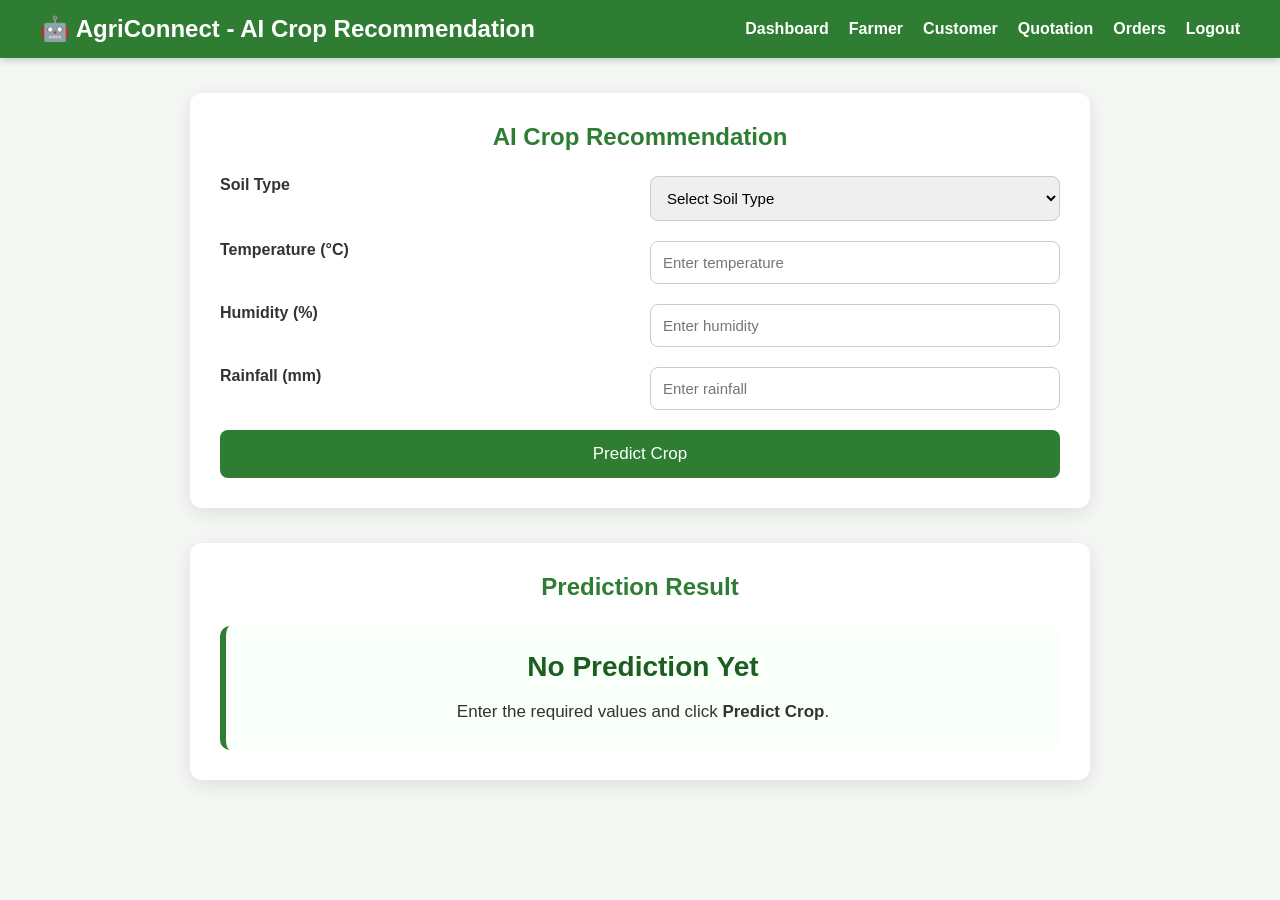
<file: frontend/ai_result.html>
<!DOCTYPE html>
<html lang="en">
<head>
    <meta charset="UTF-8">
    <meta name="viewport" content="width=device-width, initial-scale=1.0">
    <title>AgriConnect - AI Crop Recommendation</title>

    <link rel="stylesheet" href="ai_result.css">
</head>

<body>

<header>

    <h2>🤖 AgriConnect - AI Crop Recommendation</h2>

    <nav>
        <a href="dashboard.html">Dashboard</a>
        <a href="farmer.html">Farmer</a>
        <a href="customer.html">Customer</a>
        <a href="quotation.html">Quotation</a>
        <a href="order_tracking.html">Orders</a>
        <a href="login.html">Logout</a>
    </nav>

</header>

<section class="container">

    <h1>AI Crop Recommendation</h1>

    <form id="predictionForm">

        <label>Soil Type</label>
        <select id="soilType" required>
            <option value="">Select Soil Type</option>
            <option value="Black Soil">Black Soil</option>
            <option value="Red Soil">Red Soil</option>
            <option value="Clay Soil">Clay Soil</option>
            <option value="Sandy Soil">Sandy Soil</option>
            <option value="Loamy Soil">Loamy Soil</option>
        </select>

        <label>Temperature (°C)</label>
        <input
            type="number"
            id="temperature"
            placeholder="Enter temperature"
            required
        >

        <label>Humidity (%)</label>
        <input
            type="number"
            id="humidity"
            placeholder="Enter humidity"
            required
        >

        <label>Rainfall (mm)</label>
        <input
            type="number"
            id="rainfall"
            placeholder="Enter rainfall"
            required
        >

        <button type="submit">
            Predict Crop
        </button>

    </form>

</section>

<section class="container">

    <h2>Prediction Result</h2>

    <div id="resultBox">

        <h3 id="cropName">No Prediction Yet</h3>

        <p id="cropDescription">
            Enter the required values and click
            <b>Predict Crop</b>.
        </p>

    </div>

</section>

<script src="ai_result.js"></script>

</body>
</html>
</file>
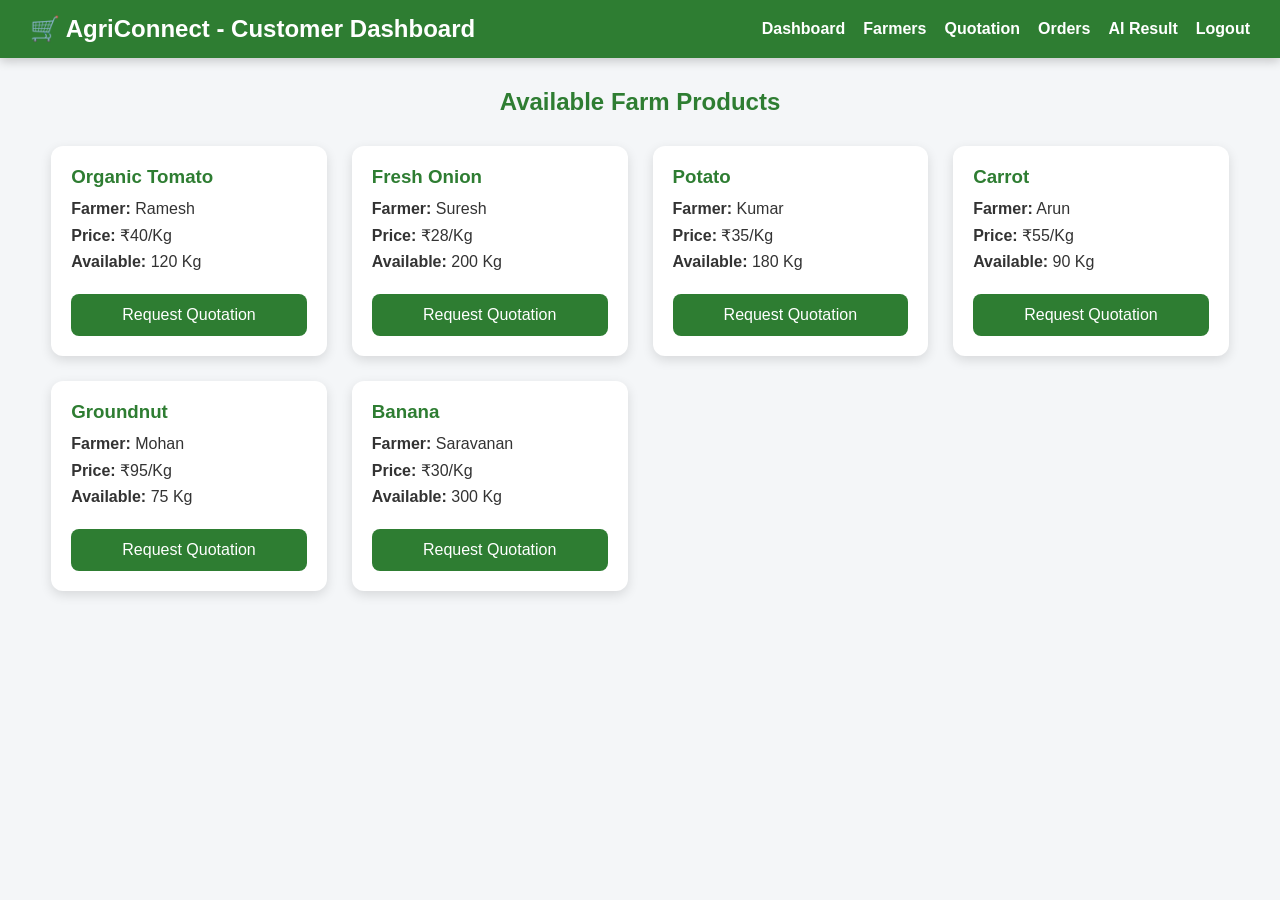
<file: frontend/customer.html>
<!DOCTYPE html>
<html lang="en">
<head>
    <meta charset="UTF-8">
    <meta name="viewport" content="width=device-width, initial-scale=1.0">
    <title>AgriConnect - Customer</title>

    <link rel="stylesheet" href="customer.css">
</head>

<body>

<header>

    <h2>🛒 AgriConnect - Customer Dashboard</h2>

    <nav>
        <a href="dashboard.html">Dashboard</a>
        <a href="farmer.html">Farmers</a>
        <a href="quotation.html">Quotation</a>
        <a href="order_tracking.html">Orders</a>
        <a href="ai_result.html">AI Result</a>
        <a href="login.html">Logout</a>
    </nav>

</header>

<section class="container">

    <h1>Available Farm Products</h1>

    <div id="productList" class="product-grid">

        <!-- Products will load here -->

    </div>

</section>

<!-- Order Modal -->

<div id="orderModal" class="modal">

    <div class="modal-content">

        <span class="close" onclick="closeModal()">&times;</span>

        <h2>Place Order</h2>

        <form id="orderForm">

            <input
                type="hidden"
                id="productId"
            >

            <label>Product Name</label>

            <input
                type="text"
                id="productName"
                readonly
            >

            <label>Quantity (Kg)</label>

            <input
                type="number"
                id="quantity"
                min="1"
                required
            >

            <label>Your Offered Price (₹)</label>

            <input
                type="number"
                id="offeredPrice"
                required
            >

            <button type="submit">
                Send Quotation
            </button>

        </form>

    </div>

</div>

<script src="customer.js"></script>

</body>
</html>
</file>
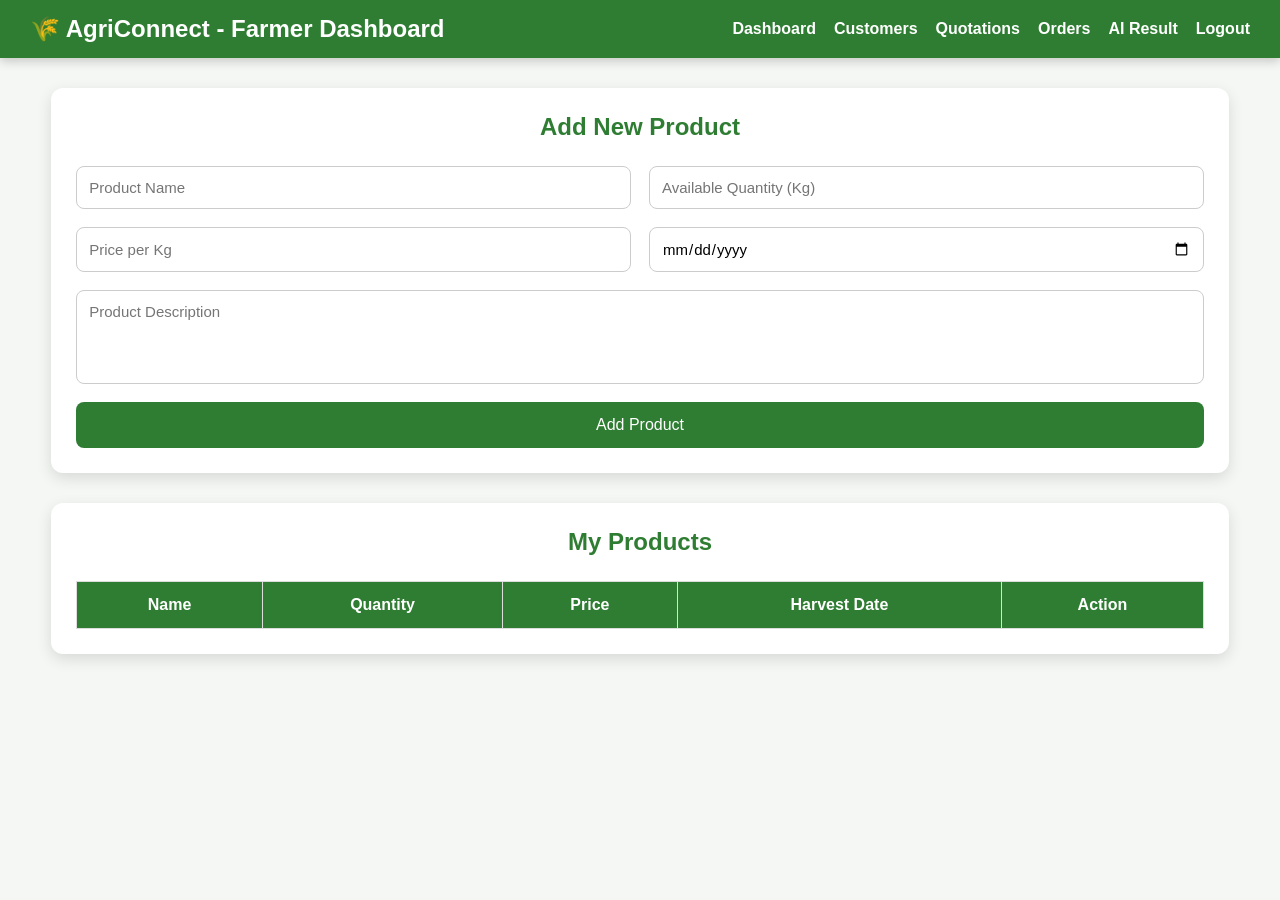
<file: frontend/farmer.html>
<!DOCTYPE html>
<html lang="en">
<head>
    <meta charset="UTF-8">
    <meta name="viewport" content="width=device-width, initial-scale=1.0">
    <title>AgriConnect - Farmer</title>
    <link rel="stylesheet" href="farmer.css">
</head>

<body>

<header>

    <h2>🌾 AgriConnect - Farmer Dashboard</h2>

    <nav>
        <a href="dashboard.html">Dashboard</a>
        <a href="customer.html">Customers</a>
        <a href="quotation.html">Quotations</a>
        <a href="order_tracking.html">Orders</a>
        <a href="ai_result.html">AI Result</a>
        <a href="login.html">Logout</a>
    </nav>

</header>

<section class="container">

    <h1>Add New Product</h1>

    <form id="productForm">

        <input
            type="text"
            id="productName"
            placeholder="Product Name"
            required
        >

        <input
            type="number"
            id="quantity"
            placeholder="Available Quantity (Kg)"
            required
        >

        <input
            type="number"
            id="price"
            placeholder="Price per Kg"
            required
        >

        <input
            type="date"
            id="harvestDate"
            required
        >

        <textarea
            id="description"
            rows="4"
            placeholder="Product Description"
        ></textarea>

        <button type="submit">
            Add Product
        </button>

    </form>

</section>

<section class="container">

    <h1>My Products</h1>

    <table>

        <thead>

        <tr>
            <th>Name</th>
            <th>Quantity</th>
            <th>Price</th>
            <th>Harvest Date</th>
            <th>Action</th>
        </tr>

        </thead>

        <tbody id="productTable">

        <!-- Products loaded using JavaScript -->

        </tbody>

    </table>

</section>

<script src="farmer.js"></script>

</body>
</html>
</file>
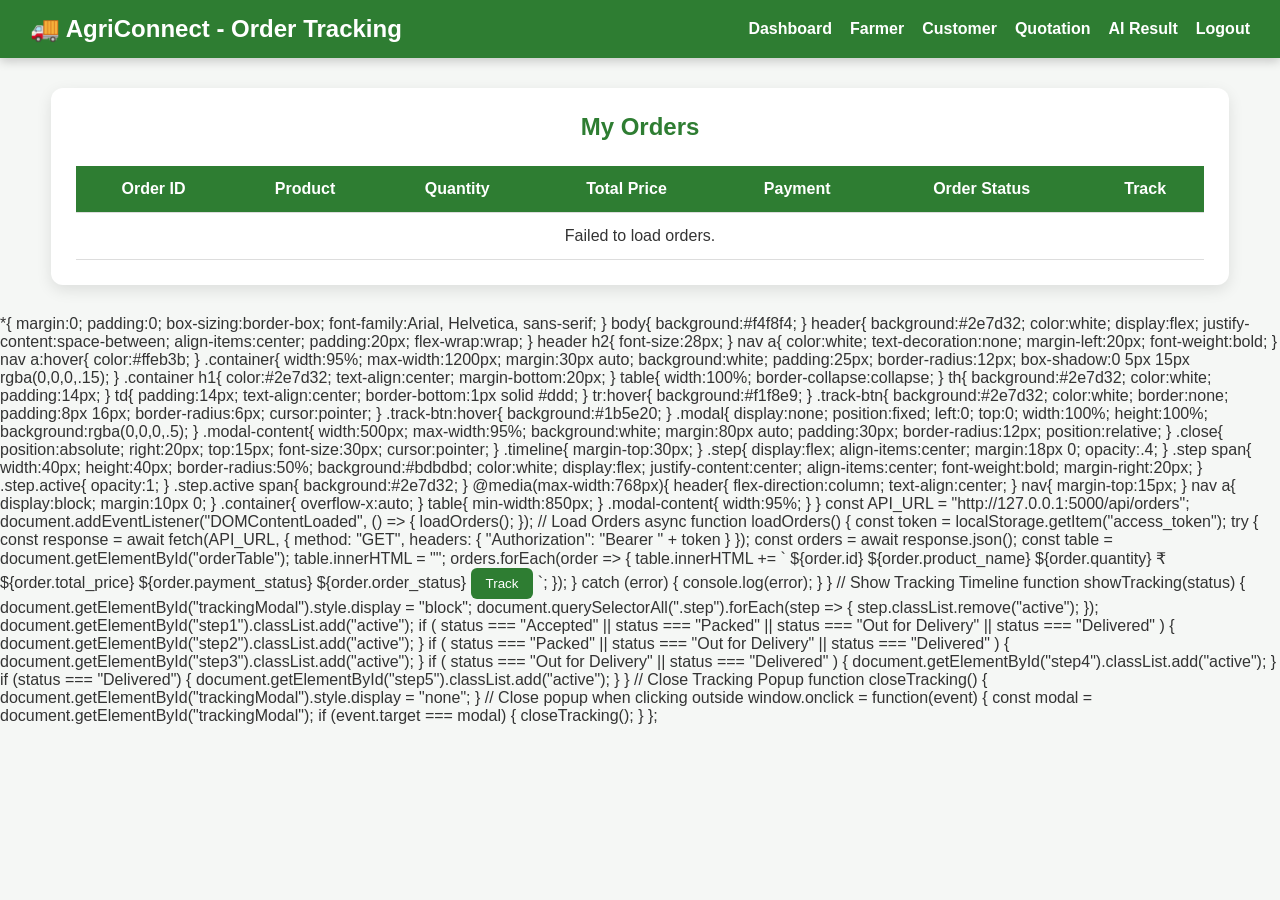
<file: frontend/order_tracking.html>
<!DOCTYPE html>
<html lang="en">
<head>
    <meta charset="UTF-8">
    <meta name="viewport" content="width=device-width, initial-scale=1.0">
    <title>AgriConnect - Order Tracking</title>

    <link rel="stylesheet" href="order_tracking.css">
</head>

<body>

<header>

    <h2>🚚 AgriConnect - Order Tracking</h2>

    <nav>

        <a href="dashboard.html">Dashboard</a>
        <a href="farmer.html">Farmer</a>
        <a href="customer.html">Customer</a>
        <a href="quotation.html">Quotation</a>
        <a href="ai_result.html">AI Result</a>
        <a href="login.html">Logout</a>

    </nav>

</header>

<section class="container">

    <h1>My Orders</h1>

    <table>

        <thead>

            <tr>
                <th>Order ID</th>
                <th>Product</th>
                <th>Quantity</th>
                <th>Total Price</th>
                <th>Payment</th>
                <th>Order Status</th>
                <th>Track</th>
            </tr>

        </thead>

        <tbody id="orderTable">

            <!-- Orders loaded by JavaScript -->

        </tbody>

    </table>

</section>

<!-- Tracking Popup -->

<div id="trackingModal" class="modal">

    <div class="modal-content">

        <span class="close" onclick="closeTracking()">&times;</span>

        <h2>Order Tracking</h2>

        <div class="timeline">

            <div class="step" id="step1">
                <span>1</span>
                <p>Order Placed</p>
            </div>

            <div class="step" id="step2">
                <span>2</span>
                <p>Accepted</p>
            </div>

            <div class="step" id="step3">
                <span>3</span>
                <p>Packed</p>
            </div>

            <div class="step" id="step4">
                <span>4</span>
                <p>Out for Delivery</p>
            </div>

            <div class="step" id="step5">
                <span>5</span>
                <p>Delivered</p>
            </div>

        </div>

    </div>

</div>

<script src="order_tracking.js"></script>

</body>
</html>
*{
    margin:0;
    padding:0;
    box-sizing:border-box;
    font-family:Arial, Helvetica, sans-serif;
}

body{
    background:#f4f8f4;
}

header{
    background:#2e7d32;
    color:white;
    display:flex;
    justify-content:space-between;
    align-items:center;
    padding:20px;
    flex-wrap:wrap;
}

header h2{
    font-size:28px;
}

nav a{
    color:white;
    text-decoration:none;
    margin-left:20px;
    font-weight:bold;
}

nav a:hover{
    color:#ffeb3b;
}

.container{
    width:95%;
    max-width:1200px;
    margin:30px auto;
    background:white;
    padding:25px;
    border-radius:12px;
    box-shadow:0 5px 15px rgba(0,0,0,.15);
}

.container h1{
    color:#2e7d32;
    text-align:center;
    margin-bottom:20px;
}

table{
    width:100%;
    border-collapse:collapse;
}

th{
    background:#2e7d32;
    color:white;
    padding:14px;
}

td{
    padding:14px;
    text-align:center;
    border-bottom:1px solid #ddd;
}

tr:hover{
    background:#f1f8e9;
}

.track-btn{
    background:#2e7d32;
    color:white;
    border:none;
    padding:8px 16px;
    border-radius:6px;
    cursor:pointer;
}

.track-btn:hover{
    background:#1b5e20;
}

.modal{
    display:none;
    position:fixed;
    left:0;
    top:0;
    width:100%;
    height:100%;
    background:rgba(0,0,0,.5);
}

.modal-content{
    width:500px;
    max-width:95%;
    background:white;
    margin:80px auto;
    padding:30px;
    border-radius:12px;
    position:relative;
}

.close{
    position:absolute;
    right:20px;
    top:15px;
    font-size:30px;
    cursor:pointer;
}

.timeline{
    margin-top:30px;
}

.step{
    display:flex;
    align-items:center;
    margin:18px 0;
    opacity:.4;
}

.step span{
    width:40px;
    height:40px;
    border-radius:50%;
    background:#bdbdbd;
    color:white;
    display:flex;
    justify-content:center;
    align-items:center;
    font-weight:bold;
    margin-right:20px;
}

.step.active{
    opacity:1;
}

.step.active span{
    background:#2e7d32;
}

@media(max-width:768px){

header{
    flex-direction:column;
    text-align:center;
}

nav{
    margin-top:15px;
}

nav a{
    display:block;
    margin:10px 0;
}

.container{
    overflow-x:auto;
}

table{
    min-width:850px;
}

.modal-content{
    width:95%;
}

}
const API_URL = "http://127.0.0.1:5000/api/orders";

document.addEventListener("DOMContentLoaded", () => {
    loadOrders();
});

// Load Orders
async function loadOrders() {

    const token = localStorage.getItem("access_token");

    try {

        const response = await fetch(API_URL, {

            method: "GET",

            headers: {
                "Authorization": "Bearer " + token
            }

        });

        const orders = await response.json();

        const table = document.getElementById("orderTable");

        table.innerHTML = "";

        orders.forEach(order => {

            table.innerHTML += `

            <tr>

                <td>${order.id}</td>

                <td>${order.product_name}</td>

                <td>${order.quantity}</td>

                <td>₹${order.total_price}</td>

                <td>${order.payment_status}</td>

                <td>${order.order_status}</td>

                <td>

                    <button
                    class="track-btn"
                    onclick="showTracking('${order.order_status}')">

                    Track

                    </button>

                </td>

            </tr>

            `;

        });

    } catch (error) {

        console.log(error);

    }

}

// Show Tracking Timeline
function showTracking(status) {

    document.getElementById("trackingModal").style.display = "block";

    document.querySelectorAll(".step").forEach(step => {

        step.classList.remove("active");

    });

    document.getElementById("step1").classList.add("active");

    if (
        status === "Accepted" ||
        status === "Packed" ||
        status === "Out for Delivery" ||
        status === "Delivered"
    ) {

        document.getElementById("step2").classList.add("active");

    }

    if (
        status === "Packed" ||
        status === "Out for Delivery" ||
        status === "Delivered"
    ) {

        document.getElementById("step3").classList.add("active");

    }

    if (
        status === "Out for Delivery" ||
        status === "Delivered"
    ) {

        document.getElementById("step4").classList.add("active");

    }

    if (status === "Delivered") {

        document.getElementById("step5").classList.add("active");

    }

}

// Close Tracking Popup
function closeTracking() {

    document.getElementById("trackingModal").style.display = "none";

}

// Close popup when clicking outside
window.onclick = function(event) {

    const modal = document.getElementById("trackingModal");

    if (event.target === modal) {

        closeTracking();

    }

};
</file>
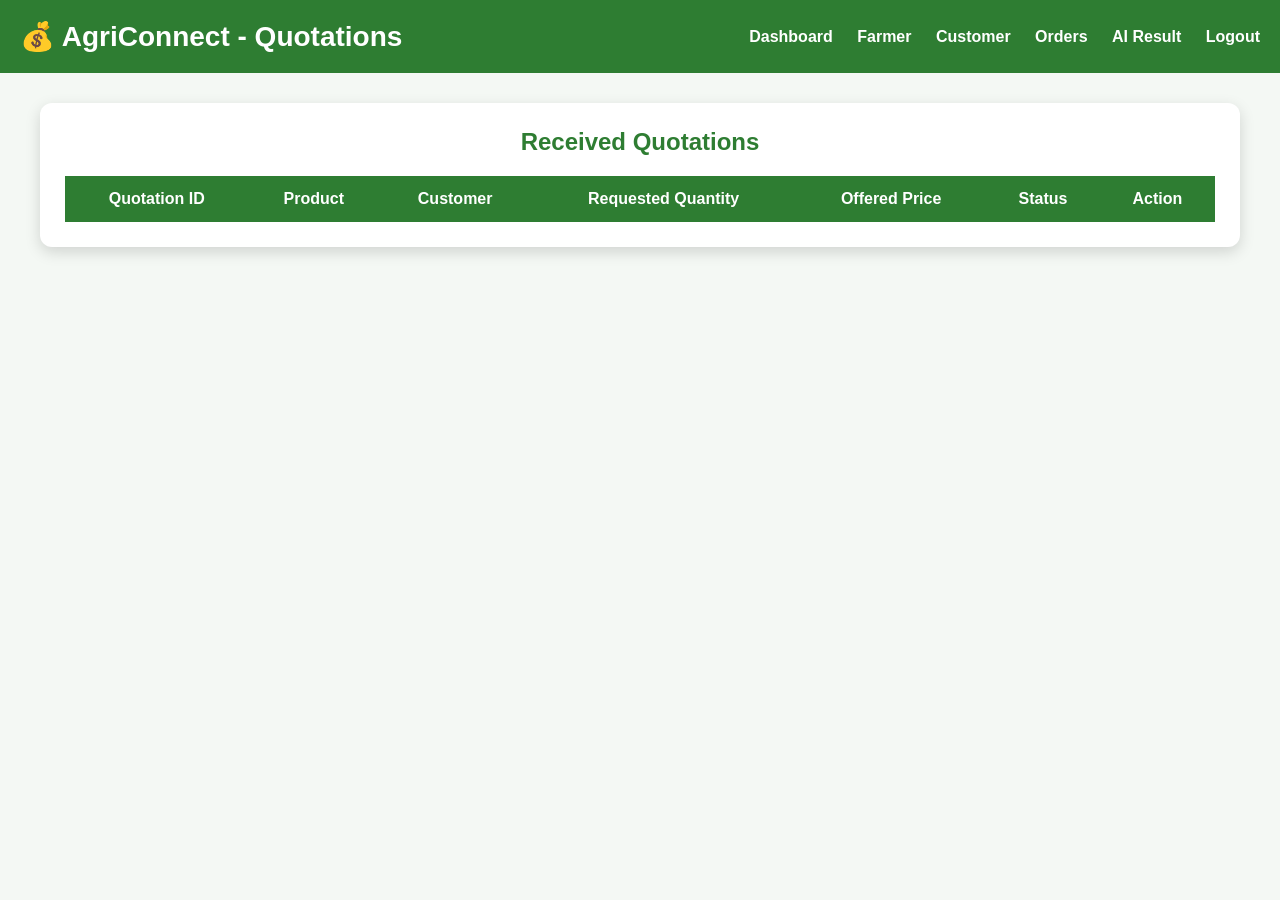
<file: frontend/quotation.html>
<!DOCTYPE html>
<html lang="en">
<head>
    <meta charset="UTF-8">
    <meta name="viewport" content="width=device-width, initial-scale=1.0">
    <title>AgriConnect - Quotations</title>

    <link rel="stylesheet" href="quotation.css">
</head>

<body>

<header>

    <h2>💰 AgriConnect - Quotations</h2>

    <nav>
        <a href="dashboard.html">Dashboard</a>
        <a href="farmer.html">Farmer</a>
        <a href="customer.html">Customer</a>
        <a href="order_tracking.html">Orders</a>
        <a href="ai_result.html">AI Result</a>
        <a href="login.html">Logout</a>
    </nav>

</header>

<section class="container">

    <h1>Received Quotations</h1>

    <table>

        <thead>

            <tr>
                <th>Quotation ID</th>
                <th>Product</th>
                <th>Customer</th>
                <th>Requested Quantity</th>
                <th>Offered Price</th>
                <th>Status</th>
                <th>Action</th>
            </tr>

        </thead>

        <tbody id="quotationTable">

        </tbody>

    </table>

</section>

<script src="quotation.js"></script>

</body>
</html>
</file>
<file: frontend/ai_result.css>
*{
    margin:0;
    padding:0;
    box-sizing:border-box;
    font-family:Arial, Helvetica, sans-serif;
}

body{
    background:#f4f7f4;
    color:#333;
}

header{
    background:#2e7d32;
    color:white;
    display:flex;
    justify-content:space-between;
    align-items:center;
    padding:15px 40px;
    position:sticky;
    top:0;
    z-index:1000;
    box-shadow:0 2px 8px rgba(0,0,0,.2);
}

header h2{
    font-size:24px;
}

nav{
    display:flex;
    gap:20px;
}

nav a{
    color:white;
    text-decoration:none;
    font-weight:bold;
    transition:.3s;
}

nav a:hover{
    color:#ffcc80;
}

.container{
    width:90%;
    max-width:900px;
    margin:35px auto;
    background:white;
    padding:30px;
    border-radius:12px;
    box-shadow:0 5px 20px rgba(0,0,0,.1);
}

.container h1,
.container h2{
    margin-bottom:25px;
    color:#2e7d32;
    text-align:center;
}

form{
    display:grid;
    grid-template-columns:1fr 1fr;
    gap:20px;
}

label{
    font-weight:bold;
    margin-bottom:5px;
}

input,
select{
    width:100%;
    padding:12px;
    border:1px solid #ccc;
    border-radius:8px;
    font-size:15px;
}

input:focus,
select:focus{
    border-color:#2e7d32;
    outline:none;
}

button{
    grid-column:span 2;
    padding:14px;
    background:#2e7d32;
    color:white;
    border:none;
    border-radius:8px;
    font-size:17px;
    cursor:pointer;
    transition:.3s;
}

button:hover{
    background:#1b5e20;
}

#resultBox{
    background:#f9fff9;
    border-left:6px solid #2e7d32;
    padding:25px;
    border-radius:10px;
    text-align:center;
}

#cropName{
    color:#1b5e20;
    margin-bottom:15px;
    font-size:28px;
}

#cropDescription{
    font-size:17px;
    line-height:1.6;
}

.success{
    color:green;
}

.error{
    color:red;
}

.loading{
    text-align:center;
    font-size:20px;
    color:#2e7d32;
}

@media(max-width:768px){

header{
    flex-direction:column;
    gap:15px;
}

nav{
    flex-wrap:wrap;
    justify-content:center;
}

form{
    grid-template-columns:1fr;
}

button{
    grid-column:span 1;
}

.container{
    width:95%;
}
}
</file>
<file: frontend/customer.css>
*{
    margin:0;
    padding:0;
    box-sizing:border-box;
    font-family:Arial, Helvetica, sans-serif;
}

body{
    background:#f4f6f8;
    color:#333;
}

header{
    background:#2e7d32;
    color:#fff;
    display:flex;
    justify-content:space-between;
    align-items:center;
    padding:15px 30px;
    position:sticky;
    top:0;
    z-index:1000;
    box-shadow:0 3px 10px rgba(0,0,0,.2);
}

header h2{
    font-size:24px;
}

nav{
    display:flex;
    gap:18px;
}

nav a{
    text-decoration:none;
    color:white;
    font-weight:bold;
    transition:.3s;
}

nav a:hover{
    color:#ffd54f;
}

.container{
    width:92%;
    max-width:1200px;
    margin:30px auto;
}

.container h1{
    text-align:center;
    color:#2e7d32;
    margin-bottom:30px;
}

.product-grid{
    display:grid;
    grid-template-columns:repeat(auto-fit,minmax(260px,1fr));
    gap:25px;
}

.product-card{
    background:white;
    border-radius:12px;
    padding:20px;
    box-shadow:0 4px 12px rgba(0,0,0,.12);
    transition:.3s;
}

.product-card:hover{
    transform:translateY(-5px);
}

.product-card h3{
    color:#2e7d32;
    margin-bottom:12px;
}

.product-card p{
    margin:8px 0;
}

.product-card button{
    width:100%;
    padding:12px;
    margin-top:15px;
    border:none;
    background:#2e7d32;
    color:white;
    border-radius:8px;
    cursor:pointer;
    font-size:16px;
}

.product-card button:hover{
    background:#1b5e20;
}

.modal{
    display:none;
    position:fixed;
    left:0;
    top:0;
    width:100%;
    height:100%;
    background:rgba(0,0,0,.5);
    justify-content:center;
    align-items:center;
}

.modal-content{
    background:white;
    width:90%;
    max-width:450px;
    border-radius:12px;
    padding:25px;
    position:relative;
}

.close{
    position:absolute;
    right:15px;
    top:10px;
    font-size:28px;
    cursor:pointer;
}

.modal h2{
    color:#2e7d32;
    margin-bottom:20px;
    text-align:center;
}

label{
    display:block;
    margin-top:15px;
    margin-bottom:6px;
    font-weight:bold;
}

input{
    width:100%;
    padding:10px;
    border:1px solid #ccc;
    border-radius:8px;
}

input:focus{
    border-color:#2e7d32;
    outline:none;
}

#orderForm button{
    margin-top:20px;
    width:100%;
    padding:12px;
    background:#ff9800;
    color:white;
    border:none;
    border-radius:8px;
    cursor:pointer;
    font-size:16px;
}

#orderForm button:hover{
    background:#ef6c00;
}

@media(max-width:768px){

header{
    flex-direction:column;
    gap:15px;
}

nav{
    flex-wrap:wrap;
    justify-content:center;
}

.container{
    width:95%;
}

}
</file>
<file: frontend/farmer.css>
*{
    margin:0;
    padding:0;
    box-sizing:border-box;
    font-family:Arial, Helvetica, sans-serif;
}

body{
    background:#f4f7f4;
    color:#333;
}

header{
    background:#2e7d32;
    color:white;
    display:flex;
    justify-content:space-between;
    align-items:center;
    padding:15px 30px;
    position:sticky;
    top:0;
    z-index:1000;
    box-shadow:0 3px 10px rgba(0,0,0,.2);
}

header h2{
    font-size:24px;
}

nav{
    display:flex;
    gap:18px;
}

nav a{
    color:white;
    text-decoration:none;
    font-weight:bold;
    transition:.3s;
}

nav a:hover{
    color:#ffd54f;
}

.container{
    width:92%;
    max-width:1200px;
    margin:30px auto;
    background:white;
    padding:25px;
    border-radius:12px;
    box-shadow:0 5px 15px rgba(0,0,0,.12);
}

.container h1{
    text-align:center;
    color:#2e7d32;
    margin-bottom:25px;
}

#productForm{
    display:grid;
    grid-template-columns:repeat(2,1fr);
    gap:18px;
}

#productForm textarea{
    grid-column:span 2;
    resize:none;
}

input,
textarea{
    width:100%;
    padding:12px;
    border:1px solid #ccc;
    border-radius:8px;
    font-size:15px;
}

input:focus,
textarea:focus{
    outline:none;
    border-color:#2e7d32;
}

button{
    grid-column:span 2;
    padding:14px;
    background:#2e7d32;
    color:white;
    border:none;
    border-radius:8px;
    cursor:pointer;
    font-size:16px;
    transition:.3s;
}

button:hover{
    background:#1b5e20;
}

table{
    width:100%;
    border-collapse:collapse;
    margin-top:20px;
}

thead{
    background:#2e7d32;
    color:white;
}

th,
td{
    padding:14px;
    border:1px solid #ddd;
    text-align:center;
}

tbody tr:nth-child(even){
    background:#f8f8f8;
}

tbody tr:hover{
    background:#e8f5e9;
}

.edit-btn,
.delete-btn{
    border:none;
    padding:8px 12px;
    border-radius:6px;
    cursor:pointer;
    color:white;
    margin:2px;
}

.edit-btn{
    background:#ff9800;
}

.delete-btn{
    background:#d32f2f;
}

.edit-btn:hover{
    background:#ef6c00;
}

.delete-btn:hover{
    background:#b71c1c;
}

@media(max-width:768px){

header{
    flex-direction:column;
    gap:15px;
}

nav{
    flex-wrap:wrap;
    justify-content:center;
}

#productForm{
    grid-template-columns:1fr;
}

#productForm textarea,
button{
    grid-column:span 1;
}

table{
    display:block;
    overflow-x:auto;
}

.container{
    width:95%;
}

}
</file>
<file: frontend/order_tracking.css>
*{
    margin:0;
    padding:0;
    box-sizing:border-box;
    font-family:Arial, Helvetica, sans-serif;
}

body{
    background:#f5f7f5;
    color:#333;
}

header{
    background:#2e7d32;
    color:#fff;
    display:flex;
    justify-content:space-between;
    align-items:center;
    padding:15px 30px;
    position:sticky;
    top:0;
    z-index:1000;
    box-shadow:0 3px 10px rgba(0,0,0,.2);
}

header h2{
    font-size:24px;
}

nav{
    display:flex;
    gap:18px;
}

nav a{
    color:white;
    text-decoration:none;
    font-weight:bold;
    transition:.3s;
}

nav a:hover{
    color:#ffd54f;
}

.container{
    width:92%;
    max-width:1200px;
    margin:30px auto;
    background:white;
    padding:25px;
    border-radius:12px;
    box-shadow:0 5px 15px rgba(0,0,0,.1);
}

.container h1{
    text-align:center;
    color:#2e7d32;
    margin-bottom:25px;
}

table{
    width:100%;
    border-collapse:collapse;
}

thead{
    background:#2e7d32;
    color:white;
}

th,
td{
    padding:14px;
    text-align:center;
    border-bottom:1px solid #ddd;
}

tbody tr:nth-child(even){
    background:#fafafa;
}

tbody tr:hover{
    background:#e8f5e9;
}

.track-btn{
    background:#2e7d32;
    color:white;
    border:none;
    padding:8px 15px;
    border-radius:6px;
    cursor:pointer;
}

.track-btn:hover{
    background:#1b5e20;
}

.modal{
    display:none;
    position:fixed;
    left:0;
    top:0;
    width:100%;
    height:100%;
    background:rgba(0,0,0,.55);
}

.modal-content{
    background:white;
    width:500px;
    max-width:95%;
    margin:80px auto;
    padding:30px;
    border-radius:12px;
    position:relative;
}

.close{
    position:absolute;
    right:15px;
    top:10px;
    font-size:28px;
    cursor:pointer;
}

.timeline{
    margin-top:25px;
}

.step{
    display:flex;
    align-items:center;
    margin:18px 0;
    opacity:.35;
    transition:.3s;
}

.step span{
    width:40px;
    height:40px;
    border-radius:50%;
    background:#bdbdbd;
    color:white;
    display:flex;
    justify-content:center;
    align-items:center;
    margin-right:15px;
    font-weight:bold;
}

.step.active{
    opacity:1;
}

.step.active span{
    background:#2e7d32;
}

@media(max-width:768px){

header{
    flex-direction:column;
    gap:15px;
}

nav{
    flex-wrap:wrap;
    justify-content:center;
}

.container{
    overflow-x:auto;
}

table{
    min-width:750px;
}

.modal-content{
    width:95%;
}

}
</file>
<file: frontend/quotation.css>
*{
    margin:0;
    padding:0;
    box-sizing:border-box;
    font-family:Arial, Helvetica, sans-serif;
}

body{
    background:#f4f8f4;
}

header{
    background:#2e7d32;
    color:white;
    display:flex;
    justify-content:space-between;
    align-items:center;
    padding:20px;
    flex-wrap:wrap;
}

header h2{
    font-size:28px;
}

nav a{
    color:white;
    text-decoration:none;
    margin-left:20px;
    font-weight:bold;
}

nav a:hover{
    color:#ffeb3b;
}

.container{
    width:95%;
    max-width:1200px;
    margin:30px auto;
    background:white;
    padding:25px;
    border-radius:12px;
    box-shadow:0 5px 15px rgba(0,0,0,0.15);
}

.container h1{
    color:#2e7d32;
    margin-bottom:20px;
    text-align:center;
}

table{
    width:100%;
    border-collapse:collapse;
    margin-top:20px;
}

th{
    background:#2e7d32;
    color:white;
    padding:14px;
}

td{
    padding:14px;
    text-align:center;
    border-bottom:1px solid #ddd;
}

tr:hover{
    background:#f1f8e9;
}

.accept-btn{
    background:#2e7d32;
    color:white;
    border:none;
    padding:8px 14px;
    border-radius:6px;
    cursor:pointer;
    margin-right:8px;
}

.accept-btn:hover{
    background:#1b5e20;
}

.reject-btn{
    background:#d32f2f;
    color:white;
    border:none;
    padding:8px 14px;
    border-radius:6px;
    cursor:pointer;
}

.reject-btn:hover{
    background:#b71c1c;
}

.status-pending{
    color:#f57c00;
    font-weight:bold;
}

.status-accepted{
    color:#2e7d32;
    font-weight:bold;
}

.status-rejected{
    color:#d32f2f;
    font-weight:bold;
}

@media(max-width:768px){

header{
    flex-direction:column;
    text-align:center;
}

nav{
    margin-top:15px;
}

nav a{
    display:block;
    margin:10px 0;
}

.container{
    width:98%;
    overflow-x:auto;
}

table{
    min-width:900px;
}

}
</file>
